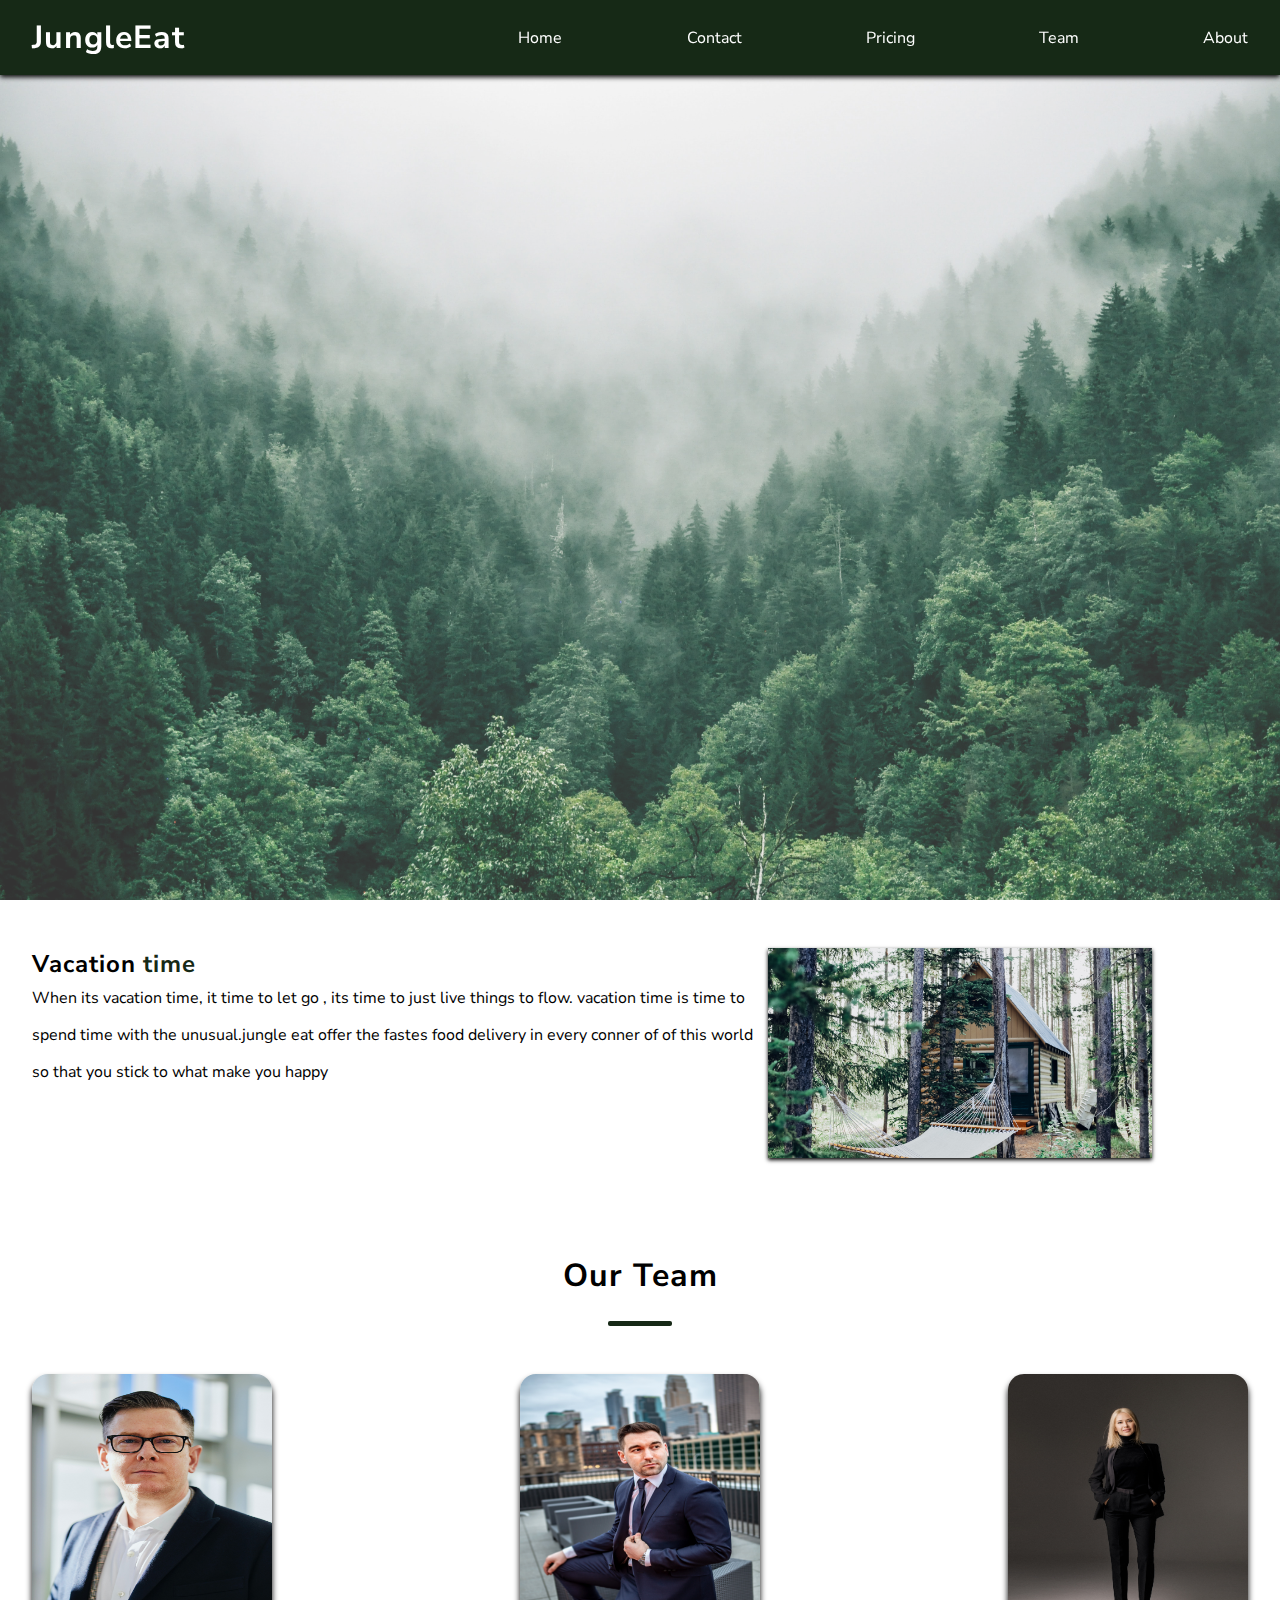
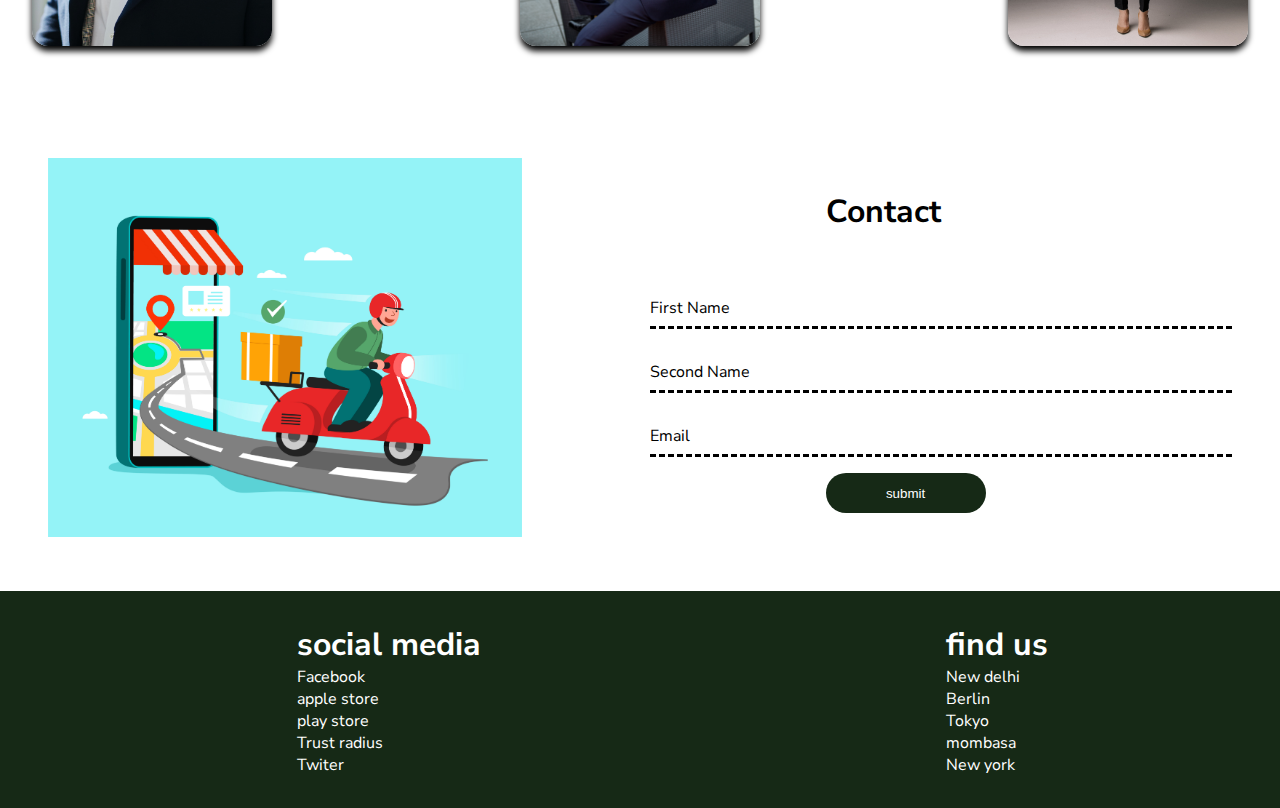
<file: index.html>
<!DOCTYPE html>
<html lang="en">
<head>
    <meta charset="UTF-8">
    <meta http-equiv="X-UA-Compatible" content="IE=edge">
    <meta name="viewport" content="width=device-width, initial-scale=1.0">
    <link rel="stylesheet" href="style.css">
    <link rel="icon" type="image" href="./icon.png">
    <title>Jungle Eat</title>
</head>
<body>
    <!-- app main container -->
    <div class="container">
        <div class="header">
            <nav>
                <div class="logo">
                    <h1>Jungle<span>Eat</span></h1>
                </div>
                <ul class="links">
                    <li><a href="#">Home</a></li>
                    <li class="contact"><a href="#contact">Contact</a></li>
                    <li><a href="#">Pricing</a></li>
                    <li><a href="#team">Team</a></li>
                    <li><a href="#hero">About</a></li>
                </ul>
                <div class="hamberger">
                    <div class="line1"></div>
                    <div class="line2"></div>
                    <div class="line3"></div>
                </div>
            </nav>
            <section class="hero" id="hero">
                <div class="image_wrapper">
                    <img src="deep_forest.jpg" alt="">
                </div>
                <div class="text">
                    <h1>Campping without  worry</h1>
                    <p>Jungle eat is the number one and the most trusted food delivery app to the most remote areas</p>
                    <button><a href="./food.html">click to view menu</a></button>
                </div>
            </section>
        </div>
        <section class="midpage">
            <div class="invite">
                <h2>Vacation<span> time</span></h2>
                <p>When its vacation time, it time to let go , its time to just live things to flow. vacation time is time to spend time with the unusual.jungle eat offer the fastes food delivery in every conner of of this world so that you stick to what make you happy</p>
                
            </div>
            <div class="midimage"></div>
        </section>
        <section class="team" id="team">
            <div class="section-header">
                <h1>Our Team</h1>
                <div class="underline"></div>
            </div>
            <div class="card-wrapper">
                <div class="card">
                    <div class="card-imagewraper">
                        <img src="man1.jpg" alt="CTO">
                    </div>
                    <div class="card-info">
                        <h2>David Mukundi</h2>
                        <h3>CEO</h3>
                        <p>"Lorem ipsum dolor sit amet consectetur adipisicing elit. Eligendi aspernatur."</p>
                        <button>Read More</button>
                    </div>
                </div>
                <div class="card">
                    <div class="card-imagewraper">
                        <img src="man3.jpg" alt="CTO">
                    </div>
                    <div class="card-info">
                        <h2>John Smith</h2>
                        <h3>CTO</h3>
                        <p>"Lorem ipsum dolor sit amet consectetur adipisicing elit. Eligendi aspernatur."</p>
                        <button>Read More</button>
                    </div>
                </div>
                <div class="card">
                    <div class="card-imagewraper">
                        <img src="woman2.jpg" alt="CTO">
                    </div>
                    <div class="card-info">
                        <h2>Grace Willams</h2>
                        <h3>CRM</h3>
                        <p>"Lorem ipsum dolor sit amet consectetur adipisicing elit. Eligendi aspernatur."</p>
                        <button>Read More</button>
                    </div>
                </div>
                
            </div>
        </section>
        <section>
            <div class="contact-second">
                <div class="contact-image-wrapper">
                    <img src="./contact_ilustation.jpg" alt="">

                </div>
                <div class="contact-card" id="contact">
                    <h1>Contact</h1>
                    <form class="large">
                        <div class="input-group">
                            <input type="firstName" class="field">
                            <label for="input-label">First Name</label>
                        </div>
                        <div class="input-group">
                            <input type="firstName" class="field">
                            <label for="input-label">Second Name</label>
                        </div>
                        <div class="input-group">
                            <input type="firstName" class="field">
                            <label for="input-label">Email</label>
                        </div>
                        <input type="submit" class="submit" value="submit">
                        
                    </form>
                   

                </div>
               
            </div>
            <div class="small">
                <div class="input-group">
                    <input type="firstName" class="field">
                    <label for="input-label">First Name</label>
                </div>
                <div class="input-group">
                    <input type="firstName" class="field">
                    <label for="input-label">Second Name</label>
                </div>
                <div class="input-group">
                    <input type="firstName" class="field">
                    <label for="input-label">Email</label>
                </div>
                <input type="submit" class="submit" value="submit">

            </div>
        </section>
        <section>
            <div class="footer">
                <footer>
                    <div class="social">
                        <h1>social media</h1>
                        <li>Facebook</li>
                        <li>apple store</li>
                        <li>play store</li>
                        <li>Trust radius</li>
                        <li>Twiter</li>

                    </div>
                    <div class="findus">
                        <h1>find us</h1>
                        <li>New delhi</li>
                        <li>Berlin</li>
                        <li>Tokyo</li>
                        <li>mombasa</li>
                        <li>New york</li>

                    </div>



                </footer>
            </div>
        </section>
    </div>
    <script src="app.js"></script>
    
</body>
</html>
</file>
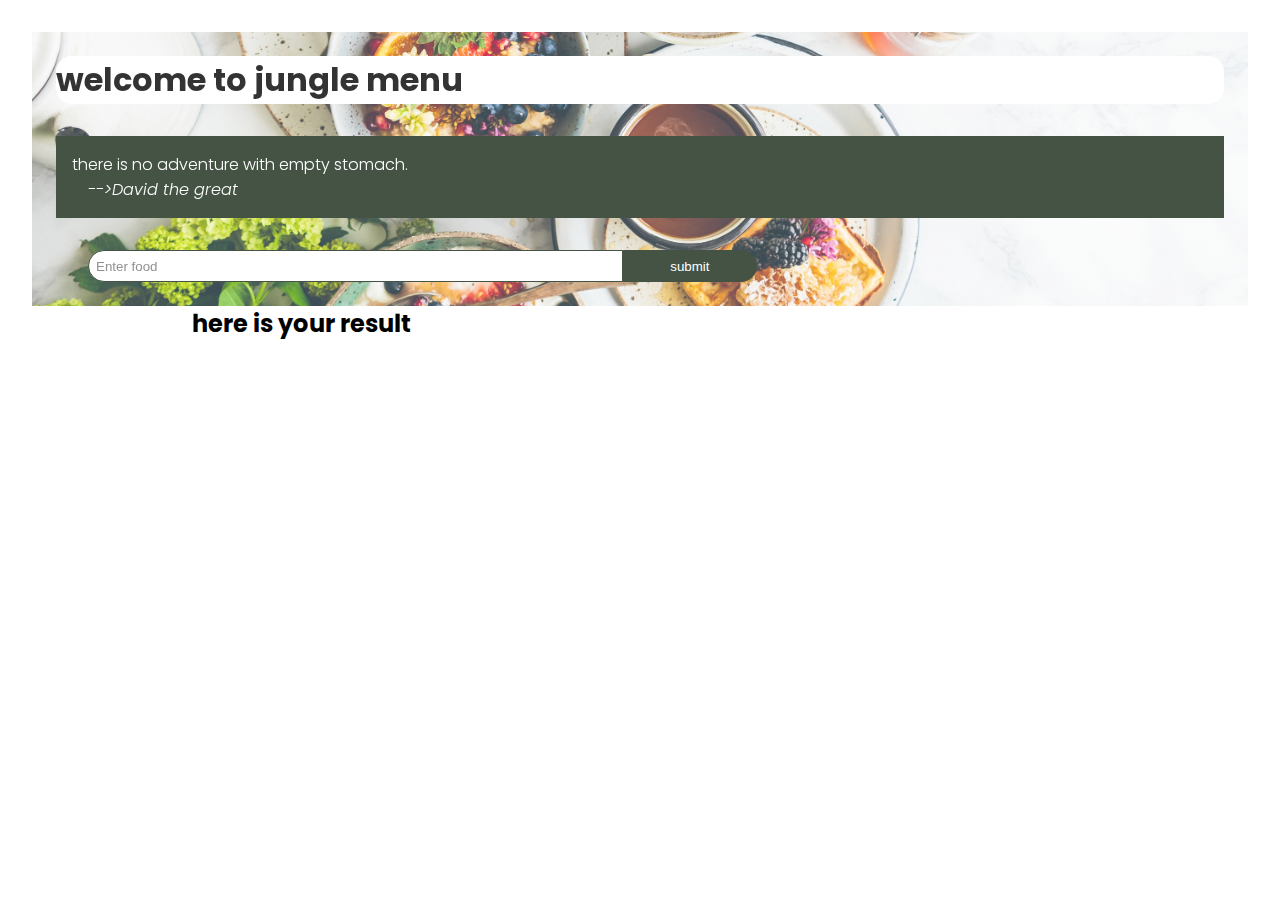
<file: food.html>
<!DOCTYPE html>
<html lang="en">
<head>
    <meta charset="UTF-8">
    <meta http-equiv="X-UA-Compatible" content="IE=edge">
    <meta name="viewport" content="width=device-width, initial-scale=1.0">
    <link rel="stylesheet" href="food.css">
    <link rel="icon" type="image" href="./icon.png">
    <title>jungle Eat</title>
    
</head>
<body>
    <div class="container">
        <div class="search-food">
            <div class="text">
                <h1>welcome to jungle menu</h1>
            <blockquote>
                there is no adventure with empty stomach.<br>
                <cite>-->David the great</cite>
            </blockquote>
            <div class="serch-box">
                <input type="text"id="search-input" placeholder="Enter food">
                <button id="submit">submit</button>
            </div>
            </div>
        
        </div>
        
        <div class="result">
            <h2>here is your result</h2>
            <div class="food-container">
                <div id="meal">
                    <!-- meal-item -->
                    <!-- <div class="meal-id">
                        <div class="meal-imge">
                            <img src="./images/food4.jpg" alt="">
    
                        </div>
                        <div class="meal-name">
                            <h3>potato chips</h3>
                        </div>
                    </div> -->
                </div>
            </div>
          
        </div>
    </div>
    <script src="./food.js"></script>
    
</body>
</html>
</file>
<file: style.css>
@import url('https://fonts.googleapis.com/css2?family=Nunito+Sans&display=swap');
@import url('https://fonts.googleapis.com/css2?family=Abril+Fatface&family=Nunito+Sans&display=swap');
*{
    margin: 0;
    padding: 0;
    box-sizing: border-box;

}
body{
    width: 100%;
    font-family: 'Nunito Sans', sans-serif;
    overflow-x: hidden;
    
}
.container{
    width:100%;

}
.header nav{
    width: 100%;
    position: fixed;
    display: flex;
    top:0;
    left: 0;
    justify-content: space-between;
    align-items: center;
    padding: 1rem 2rem;
    box-shadow: 0 2px 5px 0 rgba(0,0,0.1);
    color: white;
    z-index: 9999;
    background-color: rgb(22, 41, 22);

}

.header nav .logo{
    letter-spacing: 1px;
    position: relative;



}
.links{
    display: flex;
    justify-content: space-between;
    align-items: center;
    width: 60%;
    position: relative;
    list-style:none;

}
.header nav .links li:hover{
    border-bottom: 1px white solid;
}
.header nav .links a{
    text-decoration: none;
    color: white;
}
.header nav .links .sub-menu-1 ul{
    display: none;
}
.header nav .links li:hover .header nav .links .sub-menu-1 ul{
    display: block;
    position: absolute;
    background-color: white;
    margin-top: 15px;
} 
.hamberger{
    position: fixed;
    right: 10px;
    top: 5px;
    width: 2rem;
    height: 2rem;
    display: flex;
    justify-content: space-evenly;
    align-items: center;
    cursor: pointer;
    flex-direction: column;
    display: none;

    
}
.hamberger div{
    width: 100%;
    height: 1.5px ;
    background-color: white;
    border-radius: 30%;

}

.hero{
    width: 100%;
    
    
}
.image_wrapper{
    width: 100%;
    height: 100vh;
    position:relative ;
    perspective: none;
    overflow: hidden;
}
.image_wrapper img{
    width: 100%;
    height: 100%;
    opacity: 0.8;
    animation: scale 25s;
}
.text{
    position: absolute;
    top: 10rem;
    left: 4rem;
    color: white;
    perspective: 100rem;
}
.text h1{
    font-family: 'Abril Fatface', cursive;
    color:black;
    font-size: 2.5rem; 
    letter-spacing: 1px;
    opacity: 0;
    animation: movebanner 5s forwards;
    
}
.text p{
    margin-top: 2.1rem;
    opacity: 0;
    animation: movebanner 7s forwards ;
    width: 70%;
    font-size: 1.2rem;

}
.text button{
    margin-top: 2rem;
    width: 10rem;
    text-transform: uppercase;
    height: 2rem;
    border-radius: 2px;
    border: none;
    opacity: 0;
    animation: movebanner 9s forwards;
}
.text button:hover{
    background-color:rgb(22, 41, 22) ;
    color: white;
    border: none;
}
.text button a{
    text-decoration: none;
    color:black;


}
.text button a:hover{
    color:white;
}
@keyframes scale{
    0%{
        transform: scale(1.4);
    }
    100%{
        transform: scale(1);
    }
}
@keyframes movebanner{
    0%{
        transform: translateY(40rem) rotateY(-30deg);
    }
    100%{
        transform: translateY(0) rotateY(0deg);
        opacity: 1;
    }
}
.midpage{
    width: 100%;
    margin-top: 3rem;
    display: flex;
    padding-bottom: 6rem;
    
    
    
}
.invite{
    width:60%;
    padding-left: 2rem;
    overflow-x: hidden;
}

.midimage{
    width: 30%;
    height: 210px;
    background:url("./midpage.jpg") no-repeat center center/cover;
    background-size: cover;
    object-fit: cover;
    box-shadow: 0 2px 4px 0 rgb(0,0,.1);
}
.midpage h2{
    letter-spacing: 1px;
}
.midpage p{
    line-height: 2.3rem;
}
.midpage h2 span{
    color:rgb(22, 41, 22) ;
}
.small{
    visibility: hidden;
}
@media screen and (max-width:720px){

    body{
        width: 100%;
        overflow-x: hidden;
        align-items: center;
    }
    .container{
        width: 100vw;
    }
    /* .contact-second{
        display: none;
        
    } */
    .large{
        display: none;
        visibility: hidden;

    }
    
    
    .contact-card {
        width: 100%;
        padding: 0;
        margin: 0;
        background-color:yellowgreen ;
        
    }
    
    .links{
        position: absolute;
        top: 0;
        right: 0;
        width: 40%;
        height: 100vh;
        background-color: rgb(22, 41, 22);
        align-items: center;
        display: flex;
        flex-direction: column;
        justify-content: space-evenly;
        transform: translateX(100%);
        transition:transform 0.5s;

    }
    .image_wrapper{
        height: 80vh;
    }
    .hamberger{
        display: block;
        display: flex;

    }
    .slide{
        transform: translateX(0%);
    }
    .card-wrapper{
        display: flex;
        flex-direction: column;
        justify-content: space-evenly;
        width: 100%;
        padding-bottom: 5rem;

        
    }
    .card{
        width: 90%;
        margin-top: 1rem;

        
        
    }
    .contact-second{
        display: none;
        visibility: hidden;
    }
    .small{
        display: block;
        visibility: visible;
        background-color: red;
    }
    
}

.section-header{
    width: 100%;
    display: flex;
    align-items: center;
    align-content: center;
    flex-direction: column;
    padding-bottom: 3rem;
}
.section-header h1{
    font-weight: bold;
    margin-bottom: 1.5rem;
    letter-spacing: 1px;
}
.section-header .underline{
    width: 4rem;
    height: 5px;
    background-color: rgb(22, 41, 22);
    border-radius: 2px;
}
.card-wrapper{
    display: flex;
    align-items: center;
    justify-content: space-between;
    padding-left: 2rem;
    padding-right: 2rem;
    padding-bottom: 4rem;
    

}
.card{
    width: 15rem;
    height: 17rem;
    box-shadow: 0 5px 6px rgba(0,0,0.2);
    border-radius: 1rem;
    position: relative;


    
}
.card-imagewraper{
    width: 100%;
    height: 100%;
    border-radius: 1rem;
}
.card-imagewraper img{
    width: 100%;
    height: 100%;
    border-radius: 1rem;
    transition: opacity .3s ease-in-out;

}
.card-info{
    position: absolute;
    bottom: 1rem;
    left: 1rem;
    bottom: 0;
    opacity: 0;
    visibility: hidden;
    transition: all .3s ease-in-out;

}
.card:hover .card-imagewraper img{
    opacity: 0.6;
}
.card:hover .card-info{
    bottom: 1rem;
    opacity: 1;
    visibility: visible;

}
.card-info h2{
    font-weight: 300;
    font-size: 20px;
    color: white;
}
.card-info h3{
    font-size:16;
    font-weight: 300;
}
.card-info p{
    font-size: 12px;
    color: white;

}
.card-info button{
    background-color: white;
    border: none;
    font-size: 10px;
    width: 4rem;
    height: 1.5rem;
}
.contact-second{
    width: 100%;
    display: flex;
    align-items: center;
    padding: 3rem;
    
}
.contact-image-wrapper{
    height: 100%;
    width: 40%;
}
.contact-image-wrapper img{
    width: 100%;

}
.contact-card{
    width: 60%;
    padding-left: 4rem;
    /* background-color: red; */
    height: 20rem;
}
.contact-card h1{
    padding-left: 15rem;
    font-size: 2rem;
    left: 50%;
    padding-bottom: 2rem;
    



}
.input-group{
    margin-top: 2rem;
    align-items: center;
    padding-left: 4rem;
    position: relative;
}


.field{
    width: 100%;
    height: 2rem;
    background-color: transparent;
    border: none;
    border-bottom: 0.2rem dashed;
    
}
.field:focus{
    border-top:0rem solid;
    border-bottom: solid;

}
.field:focus ~ label{
    transform: translateY(-1.5rem);
    font-size: 1rem;
}
label{
    position: absolute;
    left: 4rem;

}
.submit{
    width: 10rem;
    height: 2.5rem;
    margin-top: 1rem;
    margin-left: 15rem;
    background-color:rgb(22, 41, 22) ;
    color: white;
    border: none;
    border-radius: 2rem;
    cursor: pointer;


}
footer{
    width: 100%;
    display: flex;
    padding-left: 4rem;
    justify-content: space-around;
    background-color: rgb(22, 41, 22);
}
.social{
    list-style: none;
    color: white;
    padding-top: 2rem;
    padding-bottom: 2rem;
}
.findus{
    list-style: none;
    color: white;
    padding-top: 2rem;
    padding-bottom: 2rem;
    cursor: pointer;

}
.small{
    display: none;
}
</file>
<file: food.css>
@import url('https://fonts.googleapis.com/css2?family=Abril+Fatface&family=Hubballi&family=Nunito+Sans&family=Open+Sans:ital,wght@0,300;0,400;1,300&family=Poppins:wght@300&display=swap');
*{
    padding: 0;
    margin: 0;
    box-sizing: border-box;
}
.container{
    padding: 2rem;
    margin: 0 auto;

}
body{
    font-weight: 300;
    width: 100%;
    font-family: 'Poppins', sans-serif;
    overflow-x: hidden;
}
.search-food{
    padding: 1.5rem;
    width: 100%;
    align-items: center;
    background: url(./images/food2.jpg) no-repeat center center/cover;
    background-size: cover;
    opacity: .8; 
    position: relative;   
}
.text{
    width: 100%;
    bottom: 0rem;
}
.search-food blockquote{
    margin-top: 2rem;
    background-color:rgb(22, 41 ,22);
    padding: 1rem;
    color: white;
    
}
.search-food blockquote cite{
    margin-left: 1rem;
}
.search-food .serch-box{
    padding-left: 2rem;
    width: 60%;
    height: 2rem;
    margin-top: 2rem;
    display: flex;

}
.search-food .serch-box input{
    border:1px rgb(22, 41 ,22) solid;
    height: 100%;
    width: 80%;
    padding: 7px;
    border-top-left-radius: 1rem;
    border-bottom-left-radius: 1rem;
    color: #dc5108;
}
.search-food .serch-box button{
    width: 20%;
    height: 100%;
    background-color: rgb(22, 41 ,22);
    color: white;
    border: none;
    border-bottom-right-radius: 1rem;
    border-top-right-radius: 1rem;
    cursor: pointer;
}
.search-food h1{
    background-color: white;
    border-radius: 1rem;
    
}
.result h2{
    padding-left: 10rem;
    display: flex;
    align-items: center;
}


#meal{
    width: 16rem;
    height: 19rem;
    border-radius: 1rem;
    box-shadow:0,2px,3px 4px rgba(0,0,0.2);
    display: grid;
    grid-template-columns: repeat(3,1fr);
    gap: 2rem;
    padding-left: 5rem;
    padding-right: 5rem;

}
.no-data{
    width: 100vw;
    align-items: center;
    /* background-color: red; */



}
.no-data p{
    margin-left: 2rem;
}
.no-data  img{
    width: 20rem;
    padding: 0;
}

.meal-id{
    width: 16rem;
    height: 17rem;
}
.meal-id .meal-imge{
    width: 100%;
    height: 100%;
}
.meal-id .meal-imge img{
    width: 100%;
    height: 100%;
    border-radius: 1rem;
}
@media screen and (max-width:720px){
    #meal{
        width: 100%;
        box-shadow:0,2px,3px 4px rgba(0,0,0.2);
        display: grid;
        grid-template-columns: repeat(2,1fr);
        gap: 2rem;
        padding-left: 2rem;
        padding-right: 2rem;
    }
    
    
}
@media screen and (max-width:600px) {
    #meal{
        width: 100%;
        align-items: center;
        box-shadow:0,2px,3px 4px rgba(0,0,0.2);
        display: grid;
        grid-template-columns: repeat(1,1fr);
        gap: 2rem;
        padding-left: 0.5rem;
        padding-right: 0.5rem;
        
    }
    .search-food .serch-box{
        width: 100%;
    }
    .result h2{
        left: 0;
        padding: 0;

    }
    .meal-id{
        width: 100%;
    }
}
footer{
    position: relative;
    left: 0;
    bottom: 0;
    width: 100%;
    display: flex;
    padding-left: 4rem;
    justify-content: space-around;
    background-color: rgb(22, 41, 22);
}
.social{
    list-style: none;
    color: white;
    padding-top: 2rem;
    padding-bottom: 2rem;
}
.findus{
    list-style: none;
    color: white;
    padding-top: 2rem;
    padding-bottom: 2rem;
    cursor: pointer;

}
.small{
    display: none;
}
</file>
